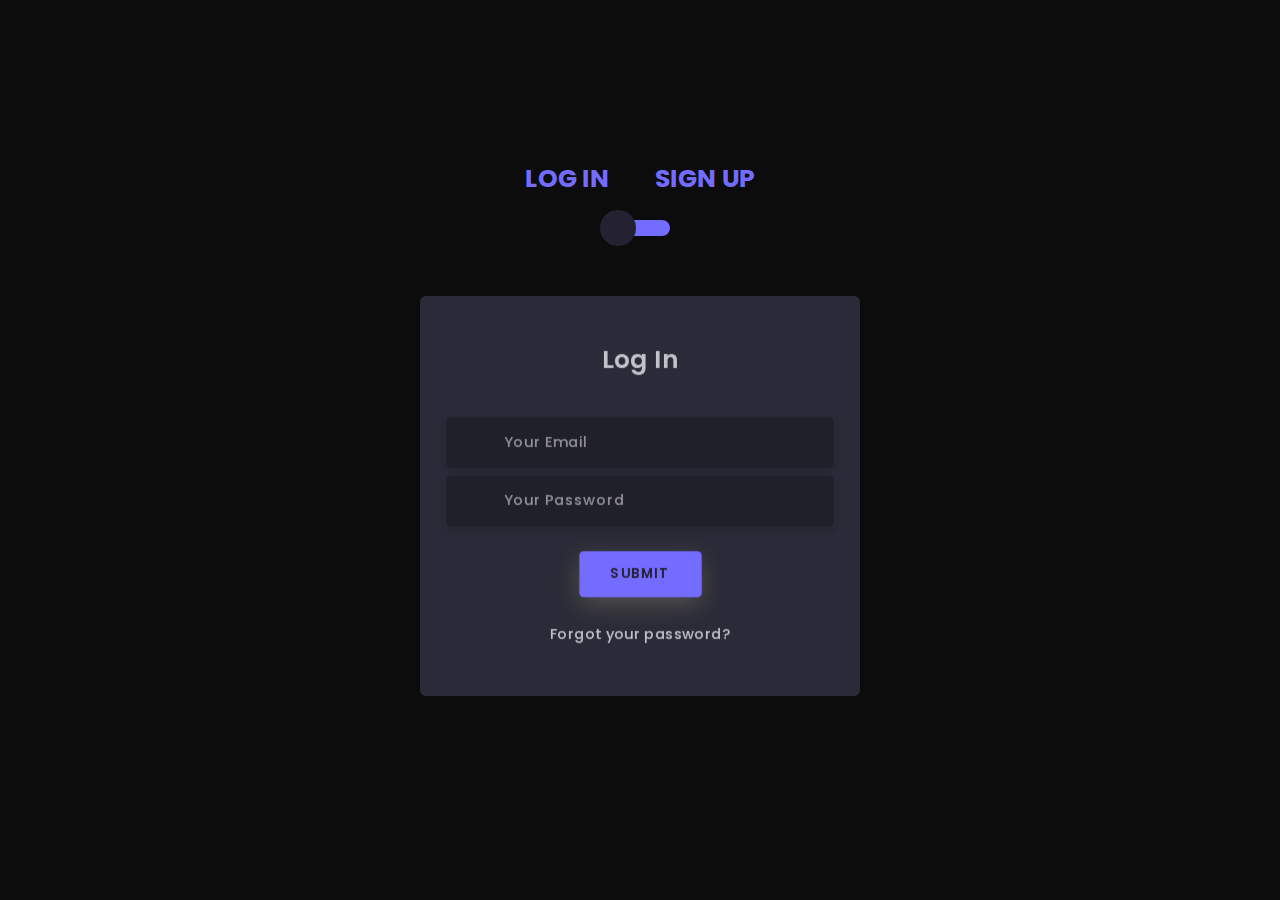
<file: index.html>
<!DOCTYPE html>
<html lang="en">
  <head>
    <title>Home</title>
    <meta charset="UTF-8" />
    <meta name="viewport" content="width=device-width" />
    <link rel='stylesheet' href='https://cdnjs.cloudflare.com/ajax/libs/twitter-bootstrap/4.5.0/css/bootstrap.min.css'>
	<link rel="stylesheet" href="/style-login.css" />
	<link rel='stylesheet' href='https://unicons.iconscout.com/release/v2.1.9/css/unicons.css'>
  </head>
  <body>
	<div class="section">
		<div class="container">
			<div class="row full-height justify-content-center">
				<div class="col-12 text-center align-self-center py-5">
					<div class="section pb-5 pt-5 pt-sm-2 text-center">
						<h6 class="mb-0 pb-3"><span>Log In </span><span>Sign Up</span></h6>
			          	<input class="checkbox" type="checkbox" id="reg-log" name="reg-log"/>
			          	<label for="reg-log"></label>
						<div class="card-3d-wrap mx-auto">
							<div class="card-3d-wrapper">
								<div class="card-front">
									<div class="center-wrap">
										<div class="section text-center">
											<h4 class="mb-4 pb-3">Log In</h4>
											<div class="form-group">
												<input type="email" name="logemail" class="form-style" placeholder="Your Email" id="logemail" autocomplete="off">
												<i class="input-icon uil uil-at"></i>
											</div>
											<div class="form-group mt-2">
												<input type="password" name="logpass" class="form-style" placeholder="Your Password" id="logpass" autocomplete="off">
												<i class="input-icon uil uil-lock-alt"></i>
											</div>
											<a href="#" class="btn mt-4">submit</a>
                            				<p class="mb-0 mt-4 text-center"><a href="#0" class="link">Forgot your password?</a></p>
				      					</div>
			      					</div>
			      				</div>
								<div class="card-back">
									<div class="center-wrap">
										<div class="section text-center">
											<h4 class="mb-4 pb-3">Sign Up</h4>
											<div class="form-group">
												<input type="text" name="logname" class="form-style" placeholder="Your Full Name" id="logname" autocomplete="off">
												<i class="input-icon uil uil-user"></i>
											</div>
											<div class="form-group mt-2">
												<input type="email" name="logemail" class="form-style" placeholder="Your Email" id="logemail" autocomplete="off">
												<i class="input-icon uil uil-at"></i>
											</div>
											<div class="form-group mt-2">
												<input type="password" name="logpass" class="form-style" placeholder="Your Password" id="logpass" autocomplete="off">
												<i class="input-icon uil uil-lock-alt"></i>
											</div>
											<a href="#" class="btn mt-4">submit</a>
				      					</div>
			      					</div>
			      				</div>
			      			</div>
			      		</div>
			      	</div>
		      	</div>
	      	</div>
	    </div>
	</div>
  </body>
</html>
</file>
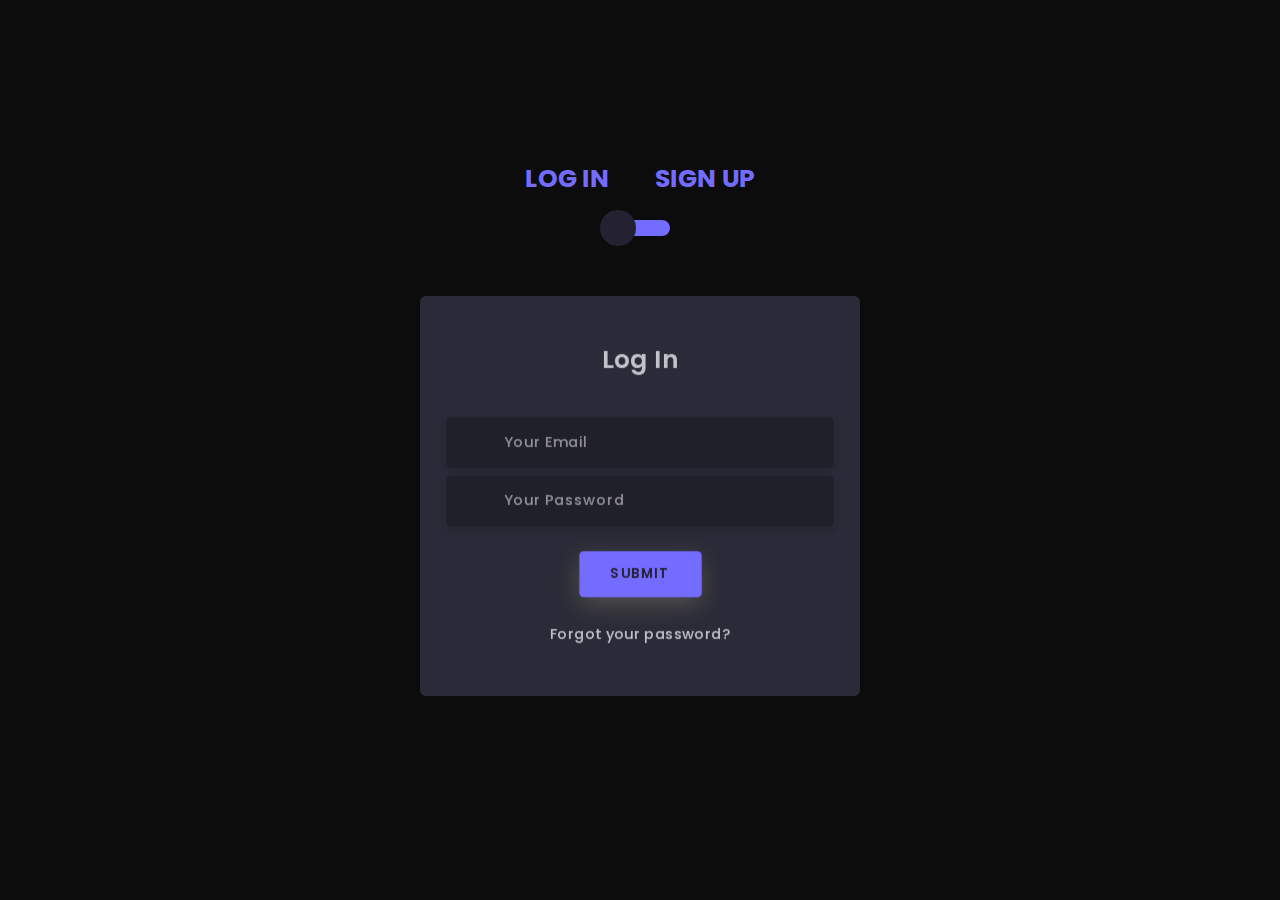
<file: login.html>
<!DOCTYPE html>
<html lang="en">
  <head>
    <title>Home</title>
    <meta charset="UTF-8" />
    <meta name="viewport" content="width=device-width" />
    <link rel='stylesheet' href='https://cdnjs.cloudflare.com/ajax/libs/twitter-bootstrap/4.5.0/css/bootstrap.min.css'>
	<link rel="stylesheet" href="style-login.css" />
	<link rel='stylesheet' href='https://unicons.iconscout.com/release/v2.1.9/css/unicons.css'>
  </head>
  <body>
	<div class="section">
		<div class="container">
			<div class="row full-height justify-content-center">
				<div class="col-12 text-center align-self-center py-5">
					<div class="section pb-5 pt-5 pt-sm-2 text-center">
						<h6 class="mb-0 pb-3"><span>Log In </span><span>Sign Up</span></h6>
			          	<input class="checkbox" type="checkbox" id="reg-log" name="reg-log"/>
			          	<label for="reg-log"></label>
						<div class="card-3d-wrap mx-auto">
							<div class="card-3d-wrapper">
								<div class="card-front">
									<div class="center-wrap">
										<div class="section text-center">
											<h4 class="mb-4 pb-3">Log In</h4>
											<div class="form-group">
												<input type="email" name="logemail" class="form-style" placeholder="Your Email" id="logemail" autocomplete="off">
												<i class="input-icon uil uil-at"></i>
											</div>
											<div class="form-group mt-2">
												<input type="password" name="logpass" class="form-style" placeholder="Your Password" id="logpass" autocomplete="off">
												<i class="input-icon uil uil-lock-alt"></i>
											</div>
											<a href="#" class="btn mt-4">submit</a>
                            				<p class="mb-0 mt-4 text-center"><a href="#0" class="link">Forgot your password?</a></p>
				      					</div>
			      					</div>
			      				</div>
								<div class="card-back">
									<div class="center-wrap">
										<div class="section text-center">
											<h4 class="mb-4 pb-3">Sign Up</h4>
											<div class="form-group">
												<input type="text" name="logname" class="form-style" placeholder="Your Full Name" id="logname" autocomplete="off">
												<i class="input-icon uil uil-user"></i>
											</div>
											<div class="form-group mt-2">
												<input type="email" name="logemail" class="form-style" placeholder="Your Email" id="logemail" autocomplete="off">
												<i class="input-icon uil uil-at"></i>
											</div>
											<div class="form-group mt-2">
												<input type="password" name="logpass" class="form-style" placeholder="Your Password" id="logpass" autocomplete="off">
												<i class="input-icon uil uil-lock-alt"></i>
											</div>
											<a href="#" class="btn mt-4">submit</a>
				      					</div>
			      					</div>
			      				</div>
			      			</div>
			      		</div>
			      	</div>
		      	</div>
	      	</div>
	    </div>
	</div>
  </body>
</html>
</file>
<file: style-login.css>
@import url('https://fonts.googleapis.com/css?family=Poppins:400,500,600,700,800,900');

body {
    font-family: 'Poppins', sans-serif;
    font-weight: 300;
    font-size: 15px;
    line-height: 1.7;
    color: #c4c3ca;
    background-color: #0c0c0c;
    /* background-image: url('/img/n2.jpg'); */

    overflow-x: hidden;
}

a {
    cursor: pointer;
    transition: all 200ms linear;
}

a:hover {
    text-decoration: none;
}

.link {
    color: #c4c3ca;
}

.link:hover {
    color: #746CFE;
}

p {
    font-weight: 500;
    font-size: 14px;
    line-height: 1.7;
}

h4 {
    
    font-weight: 600;
}

h6 span {
    padding: 0 20px;
    text-transform: uppercase;
    font-weight: 700;
    color: #746CFE;
    font-size: 25px;
}

.section {
    position: relative;
    width: 100%;
    display: block;
}

.full-height {
    min-height: 100vh;
}

[type="checkbox"]:checked,
[type="checkbox"]:not(:checked) {
    position: absolute;
    left: -9999px;
}

.checkbox:checked+label,
.checkbox:not(:checked)+label {
    position: relative;
    display: block;
    text-align: center;
    width: 60px;
    height: 16px;
    border-radius: 8px;
    padding: 0;
    margin: 10px auto;
    cursor: pointer;
    background-color: #746CFE;
}

.checkbox:checked+label:before,
.checkbox:not(:checked)+label:before {
    position: absolute;
    display: block;
    width: 36px;
    height: 36px;
    border-radius: 50%;
    color: #746CFE;
    background-color: #242132;
    font-family: 'unicons';
    content: '\eb4f';
    z-index: 20;
    top: -10px;
    left: -10px;
    line-height: 36px;
    text-align: center;
    font-size: 24px;
    transition: all 0.5s ease;
}

.checkbox:checked+label:before {
    transform: translateX(44px) rotate(-270deg);
}


.card-3d-wrap {
    position: relative;
    width: 440px;
    max-width: 100%;
    height: 400px;
    -webkit-transform-style: preserve-3d;
    transform-style: preserve-3d;
    perspective: 800px;
    margin-top: 60px;
}

.card-3d-wrapper {
    width: 100%;
    height: 100%;
    position: absolute;
    top: 0;
    left: 0;
    -webkit-transform-style: preserve-3d;
    transform-style: preserve-3d;
    transition: all 600ms ease-out;
}

.card-front,
.card-back {
    width: 100%;
    height: 100%;
    background-color: #2a2b38;
    background-image: url('https://s3-us-west-2.amazonaws.com/s.cdpn.io/1462889/pat.svg');
    background-position: bottom center;
    background-repeat: no-repeat;
    background-size: 300%;
    position: absolute;
    border-radius: 6px;
    left: 0;
    top: 0;
    -webkit-transform-style: preserve-3d;
    transform-style: preserve-3d;
    -webkit-backface-visibility: hidden;
    -moz-backface-visibility: hidden;
    -o-backface-visibility: hidden;
    backface-visibility: hidden;
}

.card-back {
    transform: rotateY(180deg);
}

.checkbox:checked~.card-3d-wrap .card-3d-wrapper {
    transform: rotateY(180deg);
}

.center-wrap {
    position: absolute;
    width: 100%;
    padding: 0 35px;
    top: 50%;
    left: 0;
    transform: translate3d(0, -50%, 35px) perspective(100px);
    z-index: 20;
    display: block;
}


.form-group {
    position: relative;
    display: block;
    margin: 0;
    padding: 0;
}

.form-style {
    padding: 13px 20px;
    padding-left: 55px;
    height: 48px;
    width: 100%;
    font-weight: 500;
    border-radius: 4px;
    font-size: 14px;
    line-height: 22px;
    letter-spacing: 0.5px;
    outline: none;
    color: #c4c3ca;
    background-color: #1f2029;
    border: none;
    -webkit-transition: all 200ms linear;
    transition: all 200ms linear;
    box-shadow: 0 4px 8px 0 rgba(21, 21, 21, .2);
}

.form-style:focus,
.form-style:active {
    border: none;
    outline: none;
    box-shadow: 0 4px 8px 0 rgba(21, 21, 21, .2);
}

.input-icon {
    position: absolute;
    top: 0;
    left: 18px;
    height: 48px;
    font-size: 24px;
    line-height: 48px;
    text-align: left;
    color: #746CFE;
    -webkit-transition: all 200ms linear;
    transition: all 200ms linear;
}

.form-group input:-ms-input-placeholder {
    color: #c4c3ca;
    opacity: 0.7;
    -webkit-transition: all 200ms linear;
    transition: all 200ms linear;
}

.form-group input::-moz-placeholder {
    color: #c4c3ca;
    opacity: 0.7;
    -webkit-transition: all 200ms linear;
    transition: all 200ms linear;
}

.form-group input:-moz-placeholder {
    color: #c4c3ca;
    opacity: 0.7;
    -webkit-transition: all 200ms linear;
    transition: all 200ms linear;
}

.form-group input::-webkit-input-placeholder {
    color: #c4c3ca;
    opacity: 0.7;
    -webkit-transition: all 200ms linear;
    transition: all 200ms linear;
}

.form-group input:focus:-ms-input-placeholder {
    opacity: 0;
    -webkit-transition: all 200ms linear;
    transition: all 200ms linear;
}

.form-group input:focus::-moz-placeholder {
    opacity: 0;
    -webkit-transition: all 200ms linear;
    transition: all 200ms linear;
}

.form-group input:focus:-moz-placeholder {
    opacity: 0;
    -webkit-transition: all 200ms linear;
    transition: all 200ms linear;
}

.form-group input:focus::-webkit-input-placeholder {
    opacity: 0;
    -webkit-transition: all 200ms linear;
    transition: all 200ms linear;
}

.btn {
    border-radius: 4px;
    height: 44px;
    font-size: 13px;
    font-weight: 600;
    text-transform: uppercase;
    -webkit-transition: all 200ms linear;
    transition: all 200ms linear;
    padding: 0 30px;
    letter-spacing: 1px;
    display: -webkit-inline-flex;
    display: -ms-inline-flexbox;
    display: inline-flex;
    -webkit-align-items: center;
    -moz-align-items: center;
    -ms-align-items: center;
    align-items: center;
    -webkit-justify-content: center;
    -moz-justify-content: center;
    -ms-justify-content: center;
    justify-content: center;
    -ms-flex-pack: center;
    text-align: center;
    border: none;
    background-color: #746CFE;
    color: #242132;
    box-shadow: 0 8px 24px 0 rgba(255, 235, 167, .2);
}

.btn:active,
.btn:focus {
    background-color: #FEFCFF;
    color: #746CFE;
    box-shadow: 0 8px 24px 0 rgba(16, 39, 112, .2);
}

.btn:hover {
    background-color: #FEFCFF;
    color: #746CFE;
    box-shadow: 0 8px 24px 0 rgba(16, 39, 112, .2);
}
</file>
